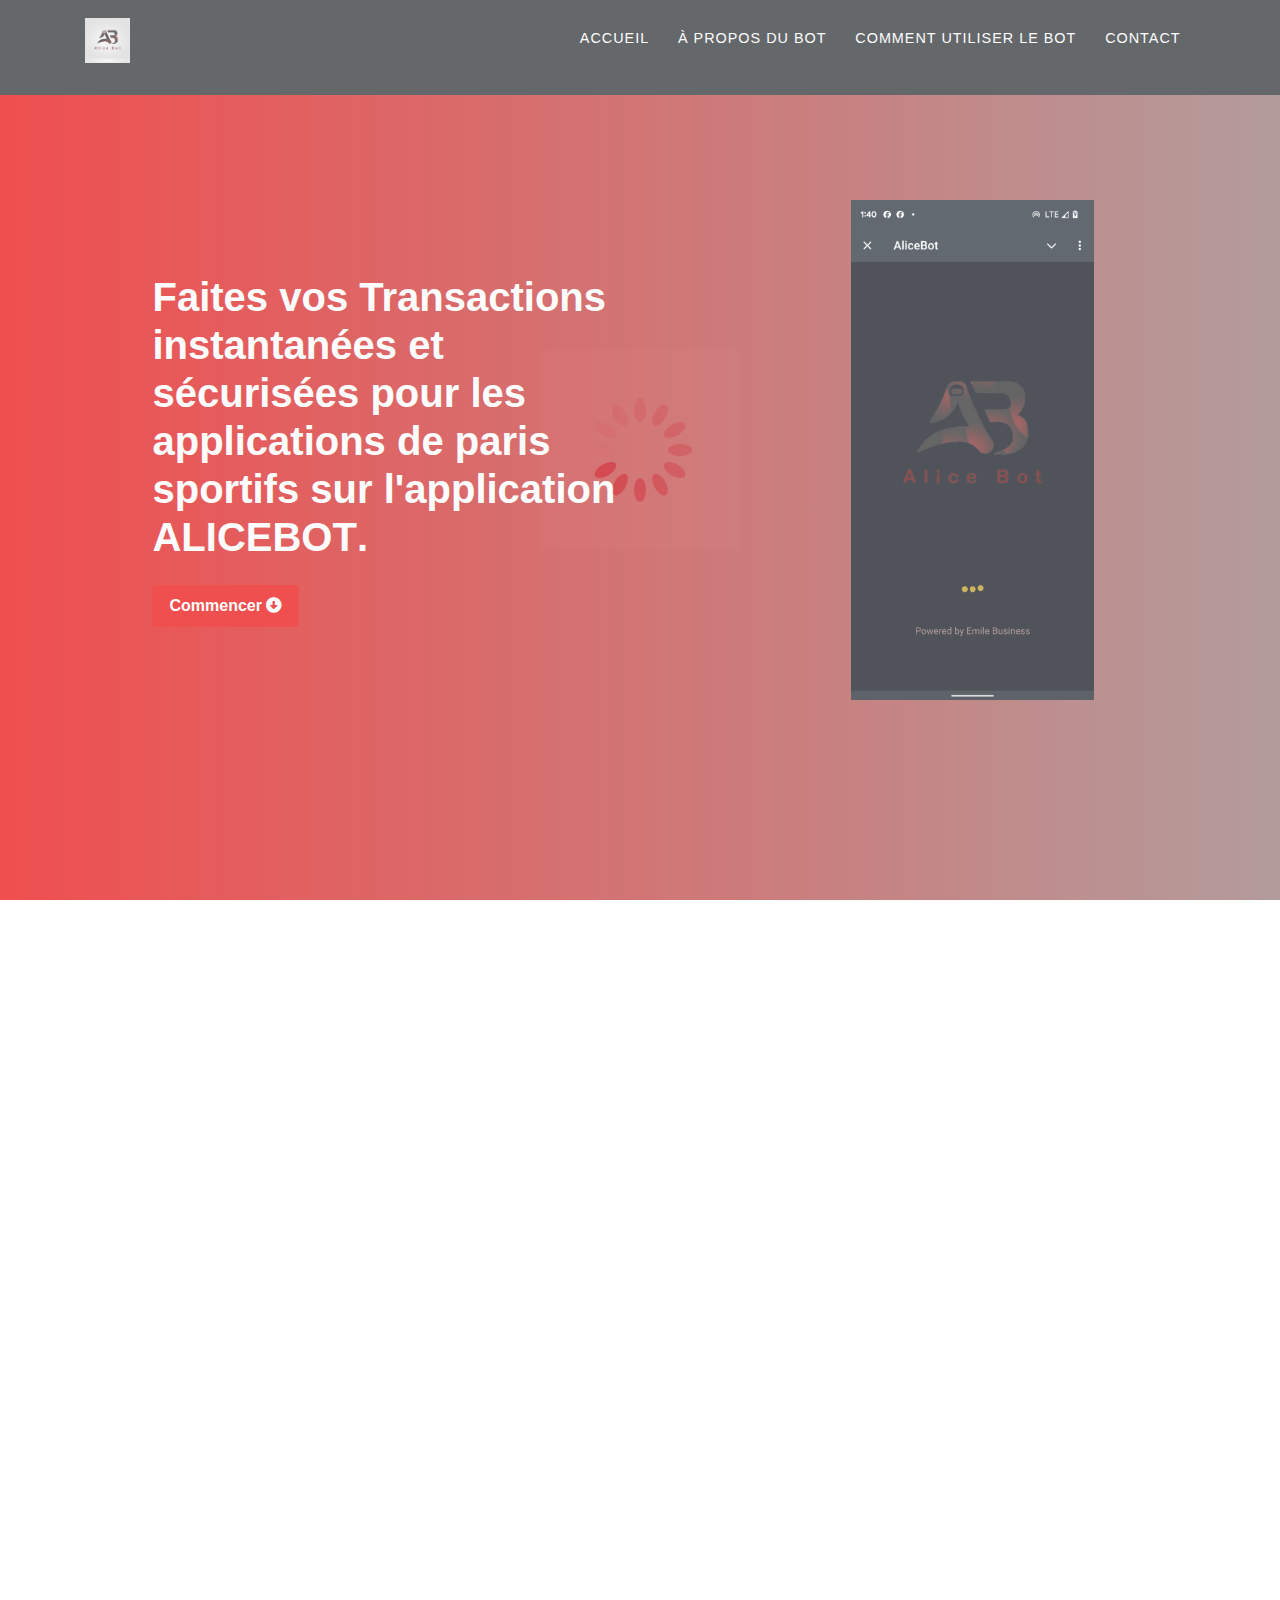
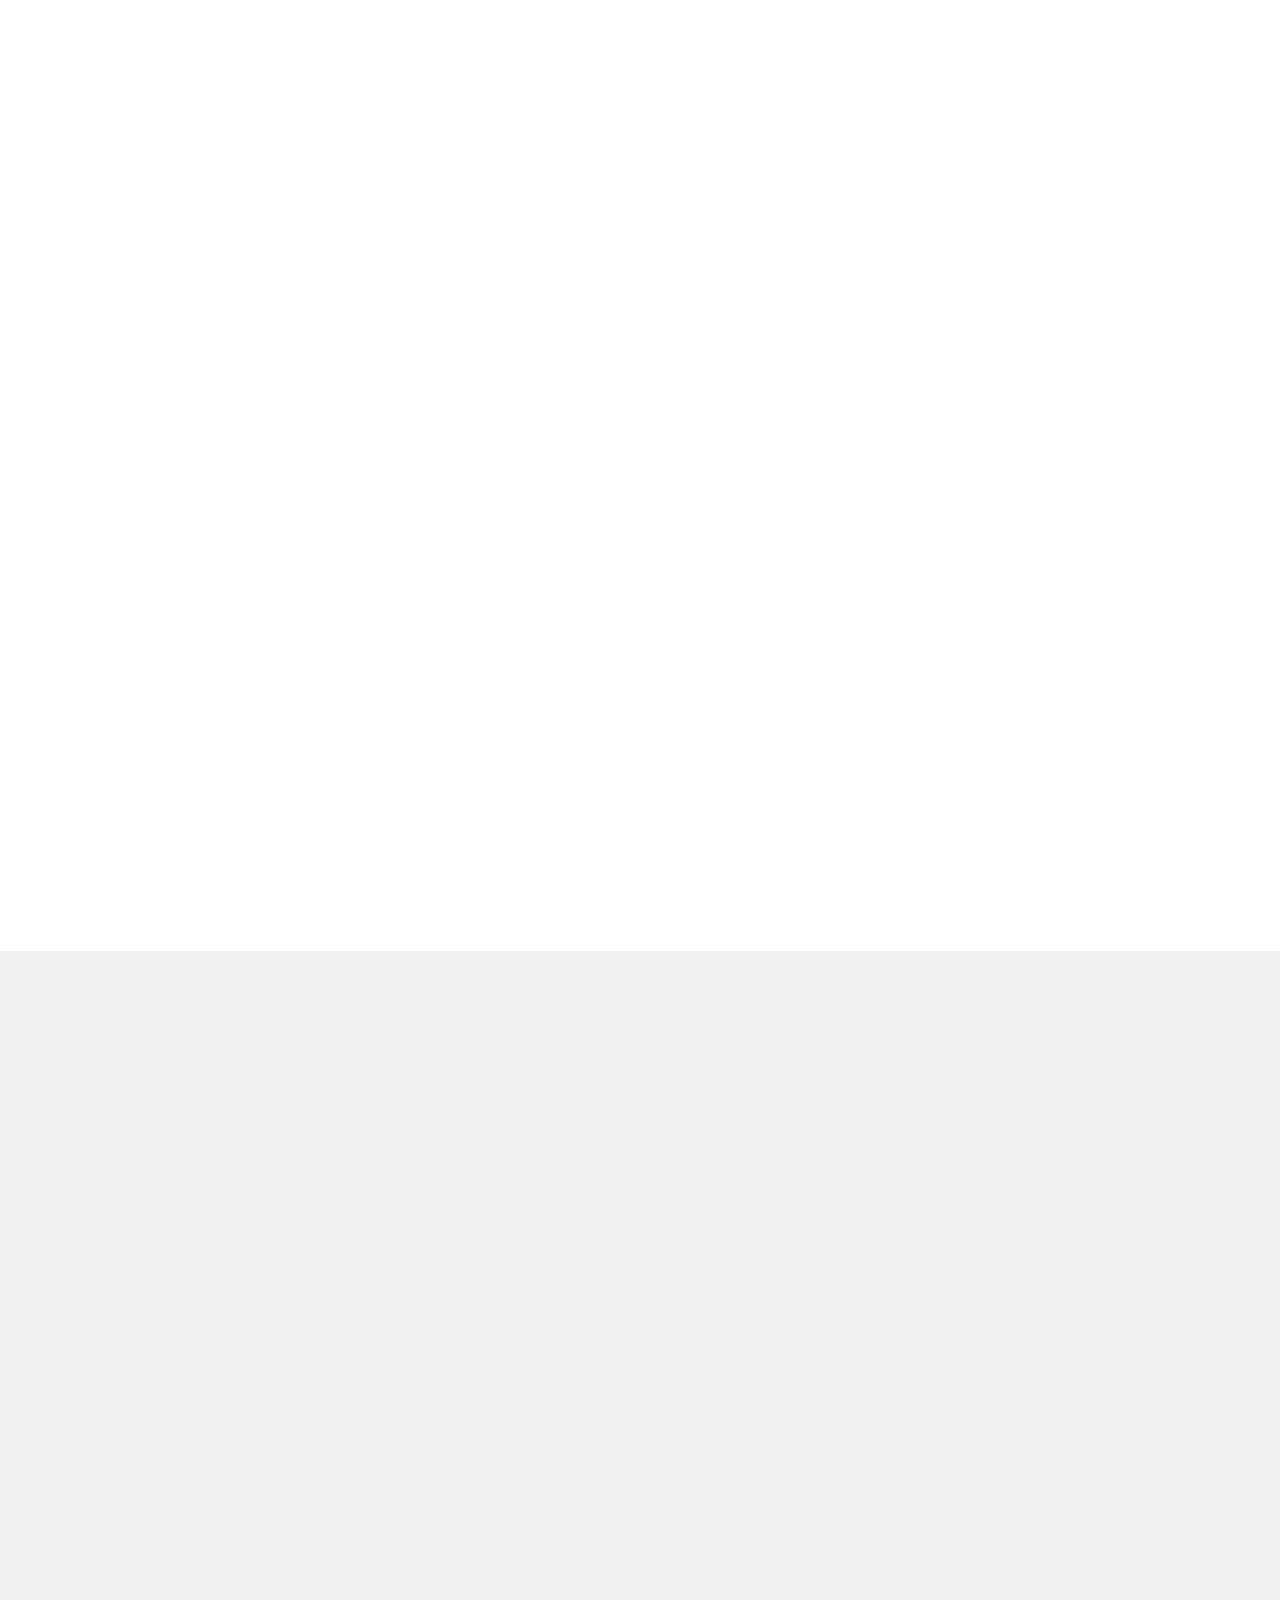
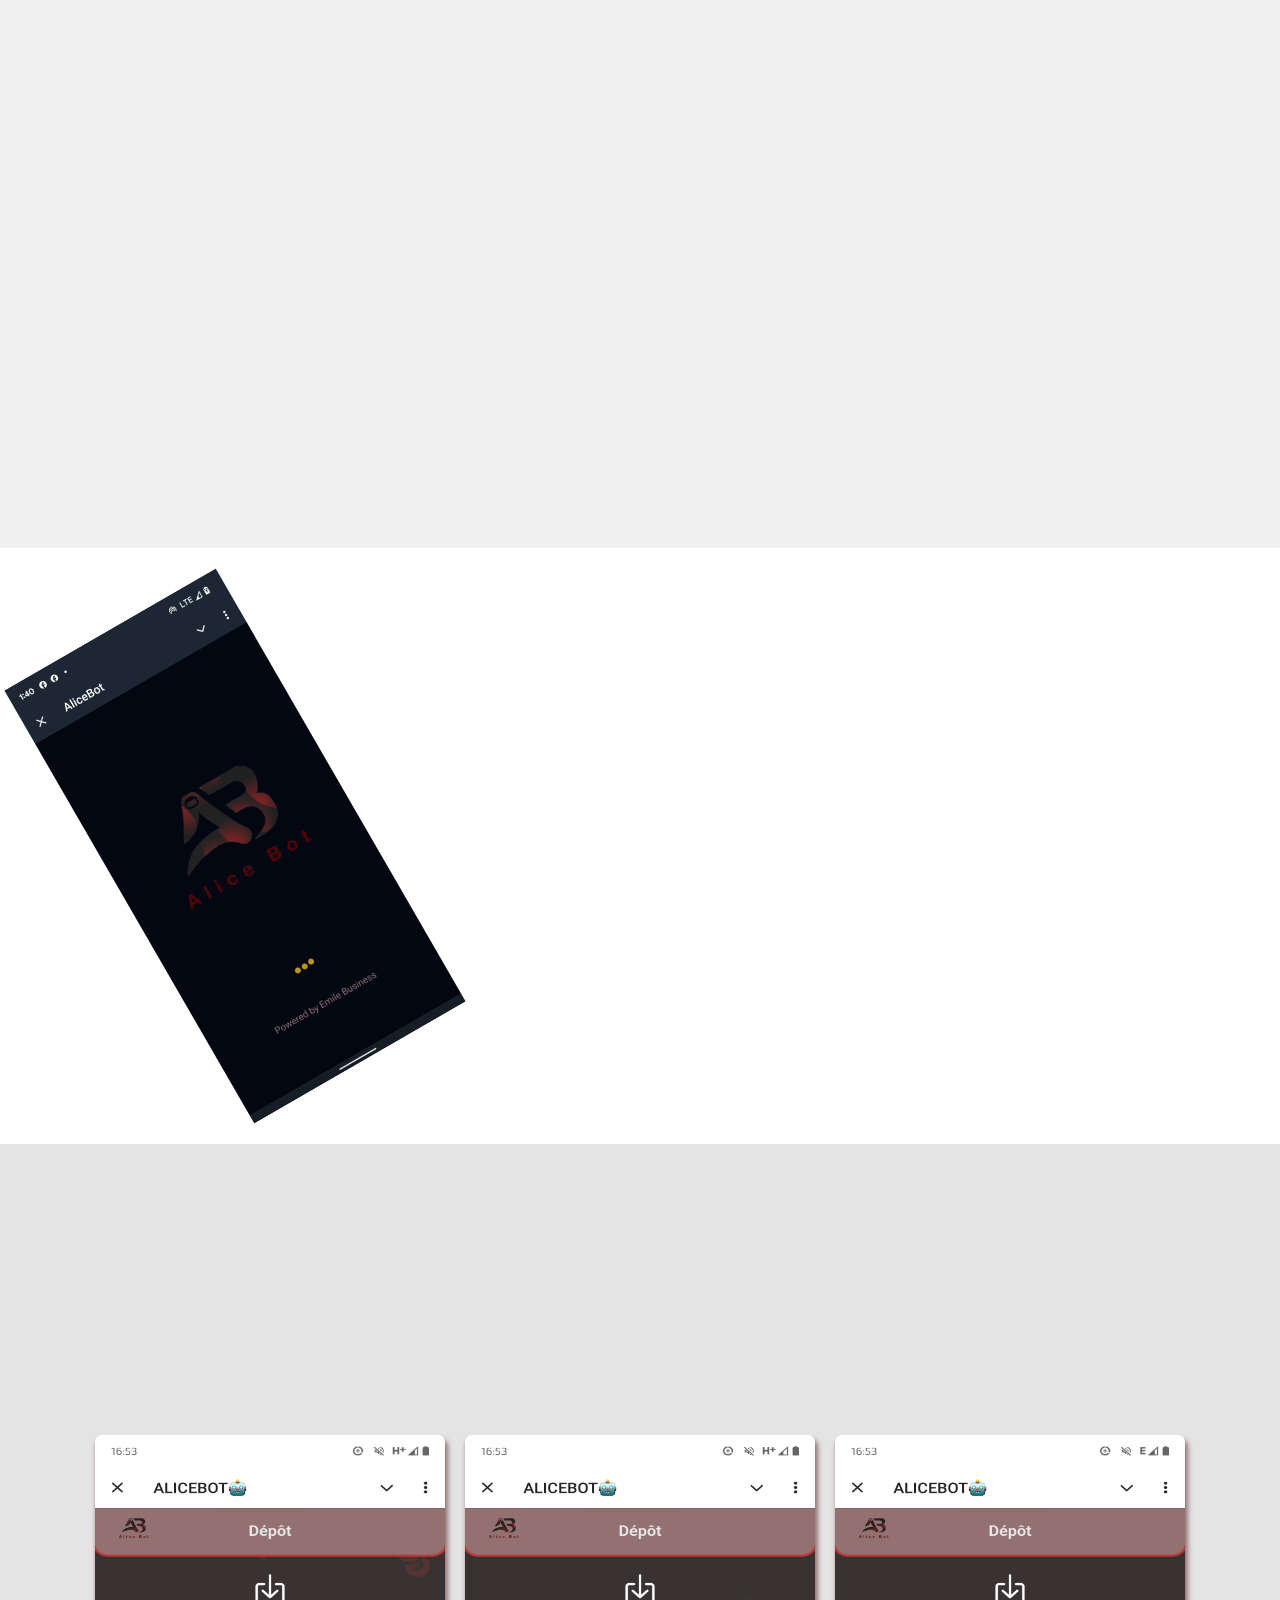
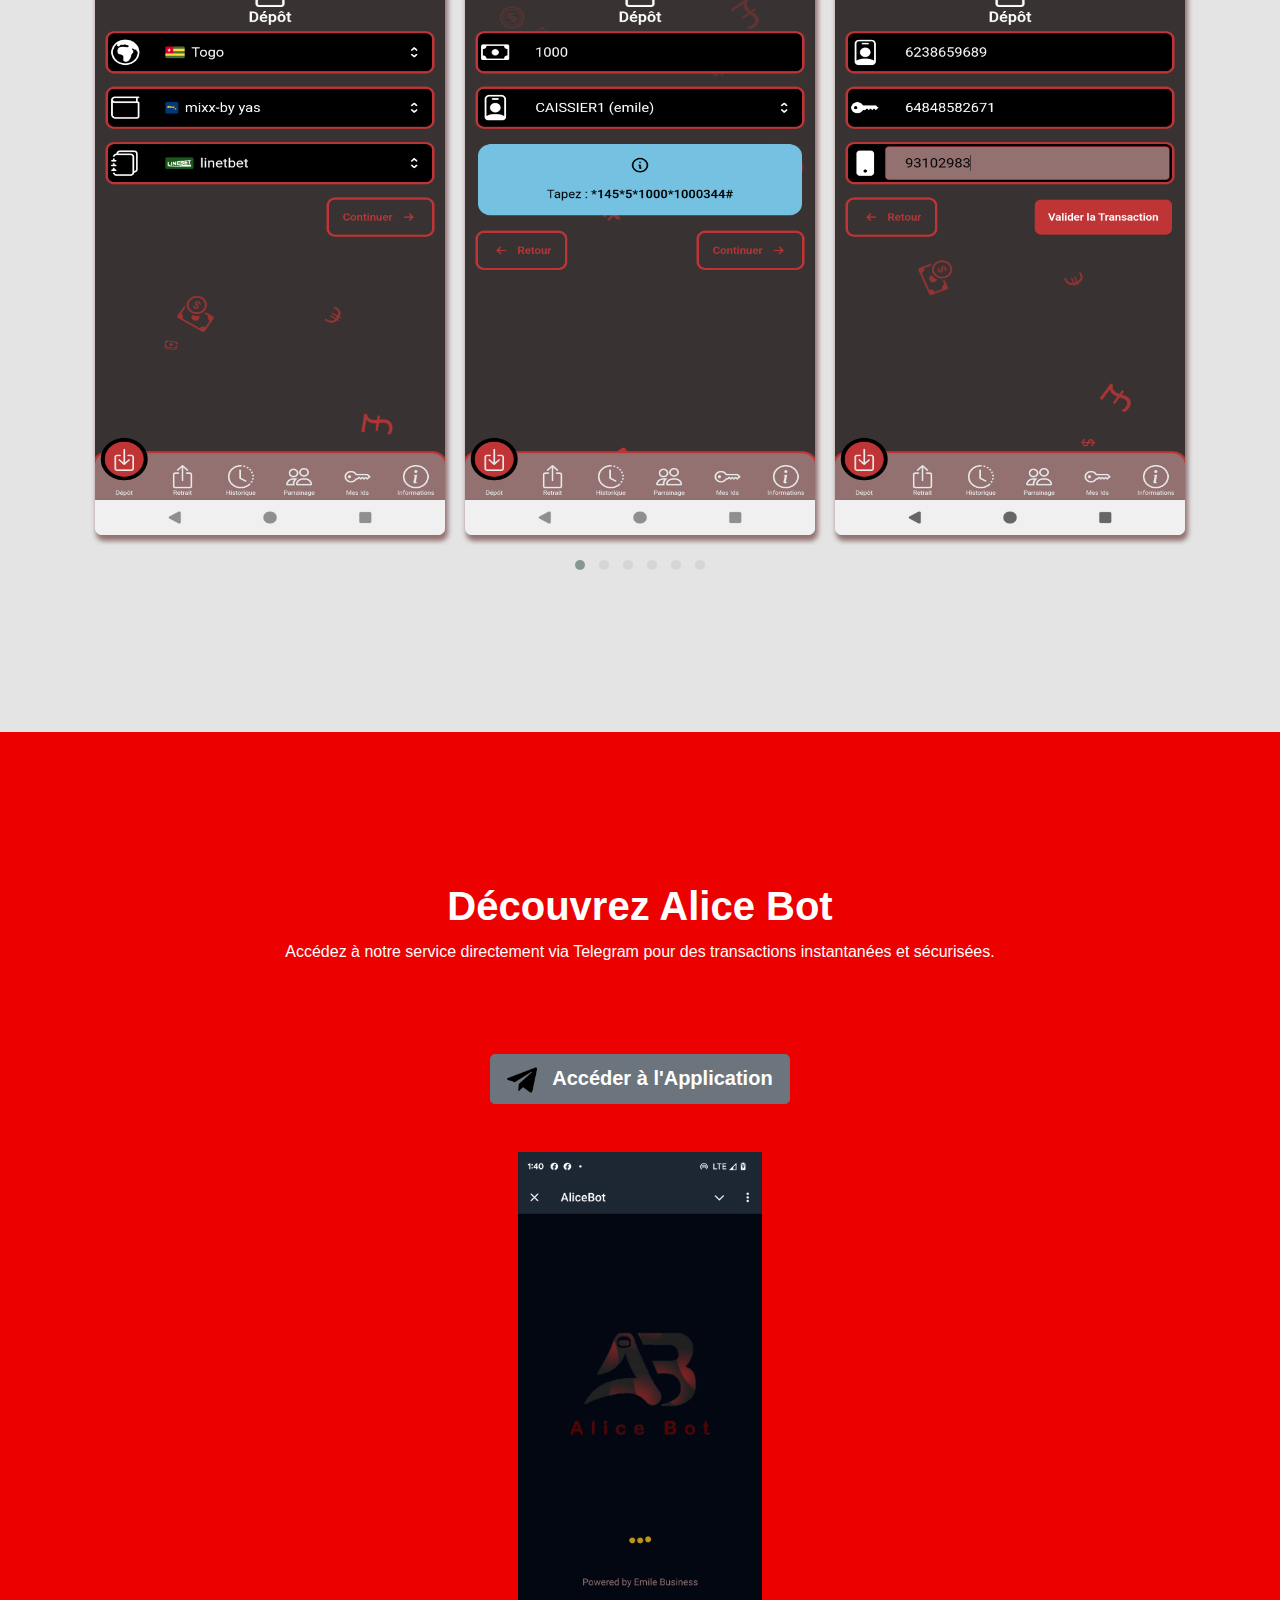
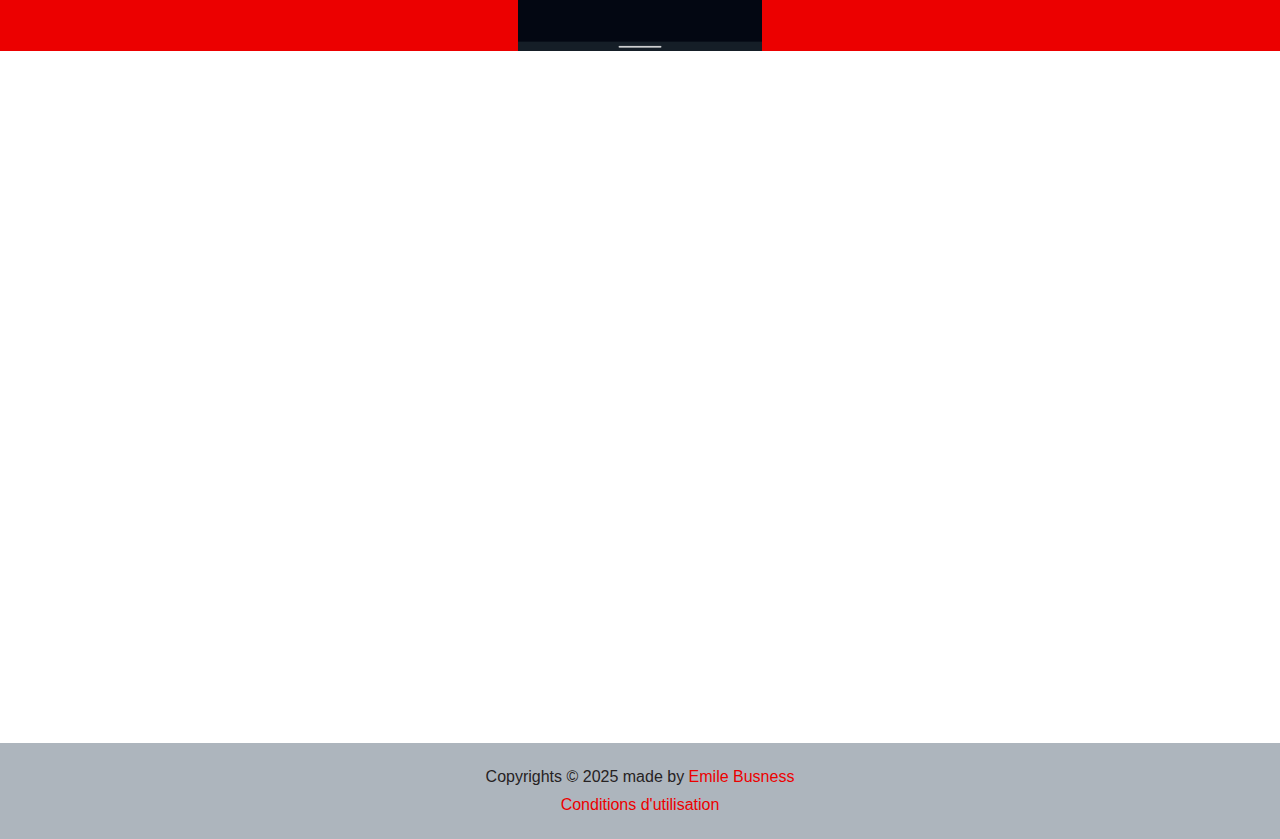
<file: index.html>
<!--
author: Boostraptheme
author URL: https://boostraptheme.com
License: Creative Commons Attribution 4.0 Unported
License URL: https://creativecommons.org/licenses/by/4.0/
-->

<!DOCTYPE html>
<html lang="fr_FR" class="no-js">

<head>
  <meta charset="utf-8">
  <meta http-equiv="X-UA-Compatible" content="IE=edge,chrome=1">
  <title>Alice Bot - Votre assistant Telegram</title>
  <meta name="description"
    content="Alice Bot est votre assistant Telegram pour les dépôts, retraits et gestion des transactions. Découvrez nos fonctionnalités innovantes." />
  <meta name="viewport" content="width=device-width, initial-scale=1, shrink-to-fit=no">

  <link href="img/alicebot_logo_96x96.png" rel="apple-touch-icon" sizes="96x96">
  <link href="img/alicebot_logo_96x96.png" rel="icon" sizes="96x96" type="image/png">
  <link href="img/alicebot_logo_32x32.png" rel="icon" sizes="32x32" type="image/png">
  <meta content="img/alicebot_logo_32x32.png" name="msapplication-TileImage">

  <meta property="og:url" content="https://www.alicebot.me" />
  <meta property="og:title" content="Alice Bot - Votre assistant Telegram" />
  <meta property="og:description" content="Alice Bot vous aide à gérer vos dépôts et retraits sur Telegram." />
  <meta property="og:image" content="img/alicebot_logo_96x96.png" />
  <meta property="og:locale" content="fr_FR" />
  <meta property="og:site_name" content="Alice Bot" />
  <meta name="twitter:card" content="summary" />
  <meta name="twitter:site" content="@VotreSite" />
  <meta name="twitter:creator" content="@VotreNom" />
  <meta name="twitter:title" content="Alice Bot - Votre assistant Telegram" />
  <meta name="twitter:description" content="Alice Bot vous aide à gérer vos dépôts et retraits sur Telegram." />
  <meta name="twitter:image" content="img/alicebot_logo_96x96.png" />

  <link rel='stylesheet' href="https://maxcdn.bootstrapcdn.com/font-awesome/4.7.0/css/font-awesome.min.css">
  <link href="https://use.fontawesome.com/releases/v5.0.6/css/all.css" rel="stylesheet">
  <link rel="stylesheet" href="device-mockups/device-mockups.min.css">
  <link rel="stylesheet" href="css/owl.carousel.min.css">
  <link rel="stylesheet" href="css/owl.theme.default.min.css">
  <link rel="stylesheet" href="css/animate.min.css">
  <link rel="stylesheet" href="css/bootstrap.css">
  <link rel="stylesheet" href="css/app.css">

  <script src="js/jquery.min.js"></script>
  <script> $(window).on('load', function () { $(".loader").fadeOut(2000); }); </script>
</head>



<body>

  <div class="loader"></div>
  <main>

    <!-- NAVIGATION 
            ==============-->
    <nav class="navbar navbar-expand-lg navbar-dark fixed-top" id="mainNav">
      <div class="container">
        <!-- Aligner le logo vers le bord avec mr-auto -->
        <a class="navbar-brand js-scroll-trigger mr-auto" href="index.html#home">
          <img src="img/logo.jpg" alt="Logo" class="img-fluid logo-custom">
        </a>
        <button class="navbar-toggler navbar-toggler-right" type="button" data-toggle="collapse"
          data-target="#navbarResponsive" aria-controls="navbarResponsive" aria-expanded="false"
          aria-label="Toggle navigation">
          Menu
          <i class="fas fa-bars"></i>
        </button>
        <div class="collapse navbar-collapse" id="navbarResponsive">
          <ul class="navbar-nav text-uppercase ml-auto">
            <li class="nav-item">
              <a class="nav-link js-scroll-trigger" href="#home">Accueil</a>
            </li>
            <li class="nav-item">
              <a class="nav-link js-scroll-trigger" href="#app-about">À propos du Bot</a>
            </li>
            <li class="nav-item">
              <a class="nav-link js-scroll-trigger" href="#faq">Comment utiliser le Bot</a>
            </li>
            <li class="nav-item">
              <a class="nav-link js-scroll-trigger" href="#contact">Contact</a>
            </li>
          </ul>
        </div>
      </div>
    </nav>


    <!--APP HEADER
            ================-->

    <section class="masthead bg-danger" id="home">
      <div class="container h-100">
        <div class="row h-100">
          <div class="col-lg-7 my-auto">
            <div class="header-content mx-auto  animated wow zoomIn" data-wow-duration="0.3s" data-wow-delay=".1s">
              <h1 class="mx-auto">

                Faites vos Transactions instantanées et sécurisées pour les applications de paris sportifs sur
                l'application <strong>ALICEBOT</strong>.
              </h1>
              <a href="https://t.me/Alice_t_bf_Bot?start=_tgr_SmPJi8U1MjZk" target="_blank"><button
                  class="btn btn-white mt-4 py-2 px-3 ">Commencer <i
                    class="fas fa-arrow-alt-circle-down"></i></button></a>
            </div>
          </div>
          <div class="col-lg-5 my-auto">
            <div class="img-container">
              <img src="img/app/load.png" class="img-fluid" alt="">
            </div>


          </div>
        </div>
      </div>
    </section>


    <div class="bg-banner-img">
      <!-- <img src="img/alice.png" alt=""> -->
    </div>

    <!-- APP ABOUT    
            ================-->
    <section id="app-about" class="app-about">
      <div class="container">
        <!-- Première ligne -->
        <div class="row first">
          <div class="col-md-4 wow flipInX" data-wow-delay="0.3s">
            <img src="img/app/depot.png" alt="Aperçu de l'application" class="first img-fluid">
            <img src="img/app/succes.png" alt="Dépôts et Retraits" class="second img-fluid">
          </div>
          <div class="col-md-6 m-auto wow fadeInRight" data-wow-delay="0.6s">
            <div class="app-about-cont">
              <i class="fa fa-bank"></i>
              <h3>Dépôts et Retraits Simplifiés</h3>
              <p>
                Faites vos opérations sur l'application <strong>ALICEBOT</strong> dépôts et retraits sur les
                applications de <strong>paris sportifs</strong>
                sont instantanés auprès de nos partenaires pour une expérience sans tracas. Notre application garantit
                une
                sécurité maximale pour toutes vos transactions sur les applications de <strong>paris sportifs</strong>
                et c'est <strong>SANS FRAIS.</strong>
              </p>
            </div>
          </div>
        </div>
        <!-- Deuxième ligne -->
        <div class="row second">
          <div class="col-md-6 m-auto wow fadeInRight" data-wow-delay="0.3s">
            <div class="app-about-cont right">
              <i class="fa fa-history"></i>
              <h3>Historique des Transactions en Temps Réel</h3>
              <p>Gardez une trace de toutes vos transactions sur les applications de <strong>paris sportifs</strong>
                grâce à notre historique détaillé et accessible à tout moment sur l'application
                <strong>ALICEBOT</strong> . Consultez facilement vos opérations passées pour un suivi précis de vos
                opérations des dépôts et retraits auprès de nos partenaires .
              </p>
            </div>
          </div>
          <div class="col-md-4 wow flipInX" data-wow-delay="0.6s">
            <img src="img/app/load.png" alt="Historique des Transactions" class="third img-fluid">
            <img src="img/app/history.png" alt="Accès aux informations" class="fourth img-fluid">
          </div>
        </div>
      </div>
    </section>


    <!-- OUR PROCESS    
            ================-->
    <section id="our-process" class="our-process">
      <div class="container">
        <div class="row mb-5 wow fadeInUp" data-wow-delay="0.3s">
          <div class="col-md-12 text-center">
            <div class="heading">
              <h1>Fonctionnalités Clés</h1>
              <div class="bord-bot"></div>
            </div>
          </div>
        </div>
        <div class="row">
          <!-- Colonne gauche -->
          <div class="col-md-4 wow fadeInLeft" data-wow-delay="0.3s">
            <div class="col-md-12 col-sm-12">
              <div class="service-desc-cont">
                <i class="fa fa-bank"></i>
                <h5>Dépôts et Retraits</h5>
                <p>Effectuez des dépôts et des retraits sur les applications de <strong>paris sportifs</strong>
                  directement auprès de nos partenaires, en toute sécurité , sans frais et rapidité.</p>
              </div>
            </div>
            <div class="col-md-12 col-sm-12">
              <div class="service-desc-cont">
                <i class="fa fa-history"></i>
                <h5>Historique des Transactions</h5>
                <p>Consultez l'historique complet de vos transactions pour un suivi transparent et une gestion efficace
                  de vos dépôts et retrait sur les applications de <strong>paris sportifs</strong> auprès de nos
                  partenaires .</p>
              </div>
            </div>
            <div class="col-md-12 col-sm-12">
              <div class="service-desc-cont mb-5">
                <i class="fa fa-id-badge"></i>
                <h5>Gestion des Identifiants</h5>
                <p>Accédez à vos identifiants de vos comptes de <strong> paris sportifs</strong> et informations de
                  compte en toute simplicité pour un accès rapide à vos données.</p>
              </div>
            </div>
          </div>
          <!-- Image centrale -->
          <div class="col-md-4 wow bounceInUp" data-wow-delay="0.6s">
            <div class="servie-img text-center">
              <div class="img-container">

                <img src="img/app/load.png " class="img-fluid" alt="Aperçu de l'application">


              </div>
            </div>
          </div>
          <!-- Colonne droite -->
          <div class="col-md-4 wow fadeInRight" data-wow-delay="0.9s">
            <div class="col-md-12 col-sm-12">
              <div class="service-desc-cont">
                <i class="fa fa-users"></i>
                <h5>Gestion des Parrainages</h5>
                <p>Gagnez de l'argent grâce à l'application <strong>ALICEBOT</strong> faites inviter et parrainer du
                  monde à utiliser l'application et gagner de l'argent ( revenus stable ) Allant jusqu'à
                  <strong>150$</strong> par semaine .
                </p>
              </div>
            </div>
            <div class="col-md-12 col-sm-12">
              <div class="service-desc-cont">
                <i class="fa fa-info-circle"></i>
                <h5>Informations Complémentaires</h5>
                <p>Accédez à d'autres informations utiles, telles que les promotions , les astuces pour gagner sur les
                  applications de <strong>paris sportifs</strong> et les notifications importantes.
                </p>
              </div>
            </div>
          </div>
        </div>
      </div>
    </section>


    <!-- FAQ    
            ================-->
    <section id="faq" class="faq py-5">
      <div class="container">
        <div class="row">
          <div class="col-md-6">
            <div class="faq-img">
              <div class="img-container inclined-div">

                <img src="img/app/load.png " class="img-fluid" alt="Aperçu de l'application">

              </div>
            </div>
          </div>
          <div class="col-md-6 col-sm-12 wow fadeInUp mt-5 mx-auto" data-wow-delay="0.6s">
            <div class="faq-cont">
              <div id="accordion">
                <!-- Comment utiliser le bot -->
                <div class="card">
                  <div class="card-header" id="headingOne">
                    <h5 class="mb-0">
                      <button class="btn btn-link" data-toggle="collapse" data-target="#collapseOne"
                        aria-expanded="true" aria-controls="collapseOne">
                        <i class="fa fa-arrow-right"></i>
                        Comment utiliser le bot ?
                      </button>
                    </h5>
                  </div>
                  <div id="collapseOne" class="collapse show" aria-labelledby="headingOne" data-parent="#accordion">
                    <div class="card-body">
                      Pour commencer, ajoutez notre bot Telegram à votre liste de contacts. Depuis l'interface du bot,
                      vous pouvez initier des dépôts et des retraits, consulter votre historique de transactions, gérer
                      vos identifiants et bien plus encore. Le bot est conçu pour être intuitif et facile à utiliser,
                      même
                      pour les nouveaux utilisateurs.
                    </div>
                  </div>
                </div>
                <!-- Comment gagner de l'argent avec le bot -->
                <div class="card">
                  <div class="card-header" id="headingTwo">
                    <h5 class="mb-0">
                      <button class="btn btn-link collapsed" data-toggle="collapse" data-target="#collapseTwo"
                        aria-expanded="false" aria-controls="collapseTwo">
                        <i class="fa fa-arrow-right"></i>
                        Comment gagner de l'argent avec le bot ?
                      </button>
                    </h5>
                  </div>
                  <div id="collapseTwo" class="collapse" aria-labelledby="headingTwo" data-parent="#accordion">
                    <div class="card-body">
                      Grâce à notre programme de parrainage, vous pouvez inviter du monde à utiliser notre bot et gagner
                      des commissions allant jusqu'à <strong>150$</strong> chaque semaine . De plus, si vous avez un
                      réseau plus large, notre programme de partenariat vous offre des opportunités pour des gains
                      encore plus importants, en collaborant directement avec nous.
                    </div>
                  </div>
                </div>
                <!-- Sécurité des transactions -->
                <div class="card">
                  <div class="card-header" id="headingThree">
                    <h5 class="mb-0">
                      <button class="btn btn-link collapsed" data-toggle="collapse" data-target="#collapseThree"
                        aria-expanded="false" aria-controls="collapseThree">
                        <i class="fa fa-arrow-right"></i>
                        La sécurité des transactions est-elle assurée ?
                      </button>
                    </h5>
                  </div>
                  <div id="collapseThree" class="collapse" aria-labelledby="headingThree" data-parent="#accordion">
                    <div class="card-body">
                      Oui, la sécurité de vos transactions est notre priorité. Toutes les opérations sont protégées par
                      un
                      système de cryptage avancé, garantissant que vos informations restent confidentielles et
                      sécurisées
                      à chaque étape.
                    </div>
                  </div>
                </div>
                <!-- Fonctionnement du bot -->
                <div class="card">
                  <div class="card-header" id="headingFour">
                    <h5 class="mb-0">
                      <button class="btn btn-link collapsed" data-toggle="collapse" data-target="#collapseFour"
                        aria-expanded="false" aria-controls="collapseFour">
                        <i class="fa fa-arrow-right"></i>
                        Comment fonctionne le bot ?
                      </button>
                    </h5>
                  </div>
                  <div id="collapseFour" class="collapse" aria-labelledby="headingFour" data-parent="#accordion">
                    <div class="card-body">
                      Le bot fonctionne via Telegram, en automatisant des transactions simples et sécurisées. Vous
                      pouvez
                      réaliser des opérations, suivre vos gains et gérer votre compte directement depuis votre mobile,
                      avec une interface facile à naviguer et entièrement optimisée.
                    </div>
                  </div>
                </div>
              </div>
            </div>
          </div>
        </div>
      </div>
    </section>


    <!-- GALLERY    
            ================-->
    <section id="gallery" class="gallery">
      <div class="container">
        <div class="row mb-5 wow fadeInUp" data-wow-delay="0.3s">
          <div class="col-md-12 text-center">
            <div class="heading">
              <h1>Découvrez Notre Galerie</h1>
              <div class="bord-bot"></div>
            </div>
          </div>
        </div>
        <div class="row">
          <div class="col-md-12">
            <div id="gallery-slider" class="owl-carousel owl-theme">
              <!-- Élement de la Galerie 1 -->
              <div class="gallery-img">
                <div class="">

                  <img src="img/n/n1.png" class="img-fluid" alt="Capture d'écran Fonctionnalité 1">

                </div>
              </div>
              <!-- Élement de la Galerie 1 -->
              <div class="gallery-img">
                <div class="">

                  <img src="img/n/n2.png" class="img-fluid" alt="Capture d'écran Fonctionnalité 1">

                </div>
              </div>
              <!-- Élement de la Galerie 1 -->
              <div class="gallery-img">
                <div class="">

                  <img src="img/n/n3.png" class="img-fluid" alt="Capture d'écran Fonctionnalité 1">

                </div>
              </div>
              <!-- Élement de la Galerie 1 -->
              <div class="gallery-img">
                <div class="">

                  <img src="img/n/n4.png" class="img-fluid" alt="Capture d'écran Fonctionnalité 1">

                </div>
              </div>
              <!-- Élement de la Galerie 1 -->
              <div class="gallery-img">
                <div class="">

                  <img src="img/n/n5.png" class="img-fluid" alt="Capture d'écran Fonctionnalité 1">

                </div>
              </div>
              <!-- Élement de la Galerie 1 -->
              <div class="gallery-img">
                <div class="">

                  <img src="img/n/n6.png" class="img-fluid" alt="Capture d'écran Fonctionnalité 1">

                </div>
              </div>

              <!-- Élement de la Galerie 1 -->
              <div class="gallery-img">
                <div class="">

                  <img src="img/n/n7.png" class="img-fluid" alt="Capture d'écran Fonctionnalité 1">

                </div>
              </div>



              <!-- Élement de la Galerie 1 -->
              <div class="gallery-img">
                <div class="">

                  <img src="img/n/n8.png" class="img-fluid" alt="Capture d'écran Fonctionnalité 1">

                </div>
              </div>


              <!-- Élement de la Galerie 1 -->
              <div class="gallery-img">
                <div class="">

                  <img src="img/n/n9.png" class="img-fluid" alt="Capture d'écran Fonctionnalité 1">

                </div>
              </div>


              <!-- Élement de la Galerie 1 -->
              <div class="gallery-img">
                <div class="">

                  <img src="img/n/n10.png" class="img-fluid" alt="Capture d'écran Fonctionnalité 1">

                </div>
              </div>


              <!-- Élement de la Galerie 1 -->
              <div class="gallery-img">
                <div class="">

                  <img src="img/n/n11.png" class="img-fluid" alt="Capture d'écran Fonctionnalité 1">

                </div>
              </div>



              <!-- Élement de la Galerie 1 -->
              <div class="gallery-img">
                <div class="">

                  <img src="img/n/n12.png" class="img-fluid" alt="Capture d'écran Fonctionnalité 1">

                </div>
              </div>


              <!-- Élement de la Galerie 1 -->
              <div class="gallery-img">
                <div class="">

                  <img src="img/n/n13.png" class="img-fluid" alt="Capture d'écran Fonctionnalité 1">

                </div>
              </div>


              <!-- Élement de la Galerie 1 -->
              <div class="gallery-img">
                <div class="">

                  <img src="img/n/n14.png" class="img-fluid" alt="Capture d'écran Fonctionnalité 1">

                </div>
              </div>

              <!-- Élement de la Galerie 1 -->
              <div class="gallery-img">
                <div class="">

                  <img src="img/n/n15.png" class="img-fluid" alt="Capture d'écran Fonctionnalité 1">

                </div>
              </div>



              <!-- Élement de la Galerie 1 -->
              <div class="gallery-img">
                <div class="">

                  <img src="img/n/n16.png" class="img-fluid" alt="Capture d'écran Fonctionnalité 1">

                </div>
              </div>
            </div>
          </div>
        </div>
      </div>
    </section>



    <!-- DOWNLOAD APP    
            ================-->
    <section id="download" class="download-app pb-0">
      <div class="container">
        <div class="row">
          <div class="col-md-12 text-center mb-4">
            <h1>Découvrez Alice Bot</h1>
            <p>Accédez à notre service directement via Telegram pour des transactions instantanées et sécurisées.</p>
          </div>

          <div class="col-md-12 text-center mt-5">
            <a href="https://t.me/Alice_t_bf_Bot?start=_tgr_SmPJi8U1MjZk" class="btn btn-secondary btn-lg" target="_blank">
              <img src="img/icon/telegram.png" alt="Telegram" class="img-fluid"
                style="width: 30px; margin-right: 10px;">
              Accéder à l'Application
            </a>
          </div>
          <div class="col-md-12 text-center mt-5 mx-auto">
            <div class="img-container">

              <img src="img/app/load.png" class="img-fluid" alt="Capture d'écran de l'application">

            </div>
          </div>
        </div>
      </div>
    </section>




    <!-- CONTACT    
            ================-->
    <section id="contact" class="contact">
      <div class="container">
        <div class="row mb-5 wow fadeInUp" data-wow-delay="0.3s">
          <div class="col-md-12 text-center">
            <div class="heading">
              <h1>rejoignez nous</h1>
              <div class="bord-bot"></div>
              <p class="wow fadeInUp" data-wow-delay="0.4s">Suivez Alice Bot sur les réseaux sociaux pour rester informé
              </p>
            </div>
          </div>
        </div>
        <div class="row  justify-content-center">


          <div class="col-md-3 col-sm-6 text-center">
            <div class="contact-cont wow fadeInUp" data-wow-delay="0.9s">
              <a href="https://t.me/Alice_t_bf_Bot?start=_tgr_SmPJi8U1MjZk">
                <img src="img/icon/tel.png" alt="Instagram" class="img-fluid">
              </a>
            </div>
          </div>

          <div class="col-md-3 col-sm-6 text-center">
            <div class="contact-cont wow fadeInUp" data-wow-delay="0.9s">
              <a href="https://tiktok.com/@alice_bot_officiel">
                <img src="img/icon/tik_1.png" alt="Instagram" class="img-fluid">
               
              </a>
            </div>
          </div>


          <div class="col-md-3 col-sm-6 text-center">
            <div class="contact-cont wow fadeInUp" data-wow-delay="0.9s">
              <a href="https://youtube.com/@alice_bot_officiel?si=3nh4A2ARCZwKeC78">
                <img src="img/icon/you.png" alt="you" class="img-fluid">
               
              </a>
            </div>
          </div>
          

          <div class="col-md-3 col-sm-6 text-center">
            <div class="contact-cont wow fadeInUp" data-wow-delay="0.9s">
              <a href="https://wa.me/+48532676920">
                <img src="img/icon/wa.png" alt="Instagram" class="img-fluid">
               
              </a>
            </div>
          </div>




        </div>
      </div>
    </section>


    <!-- FOOTER 
            ==============-->
    <footer id="footer" class="footer">
      <div class="container-fluid">
        <div class="row top-footer">
          <div class="col-md-12 text-center">
            <p>Copyrights &copy; 2025 made by <a href="#">Emile Busness</a></p>
            <p><a href="terms-of-use.html">Conditions d'utilisation</a></p>
          </div>
        </div>
      </div>
    </footer>
  </main>
  <script src="js/popper.min.js"></script>
  <script src="js/bootstrap.min.js"></script>
  <script src="js/jquery.easing.min.js"></script>
  <script src="js/owl.carousel.min.js"></script>
  <script src="js/wow.min.js"></script>
  <script src="js/app.js"></script>

</body>

</html>
</file>
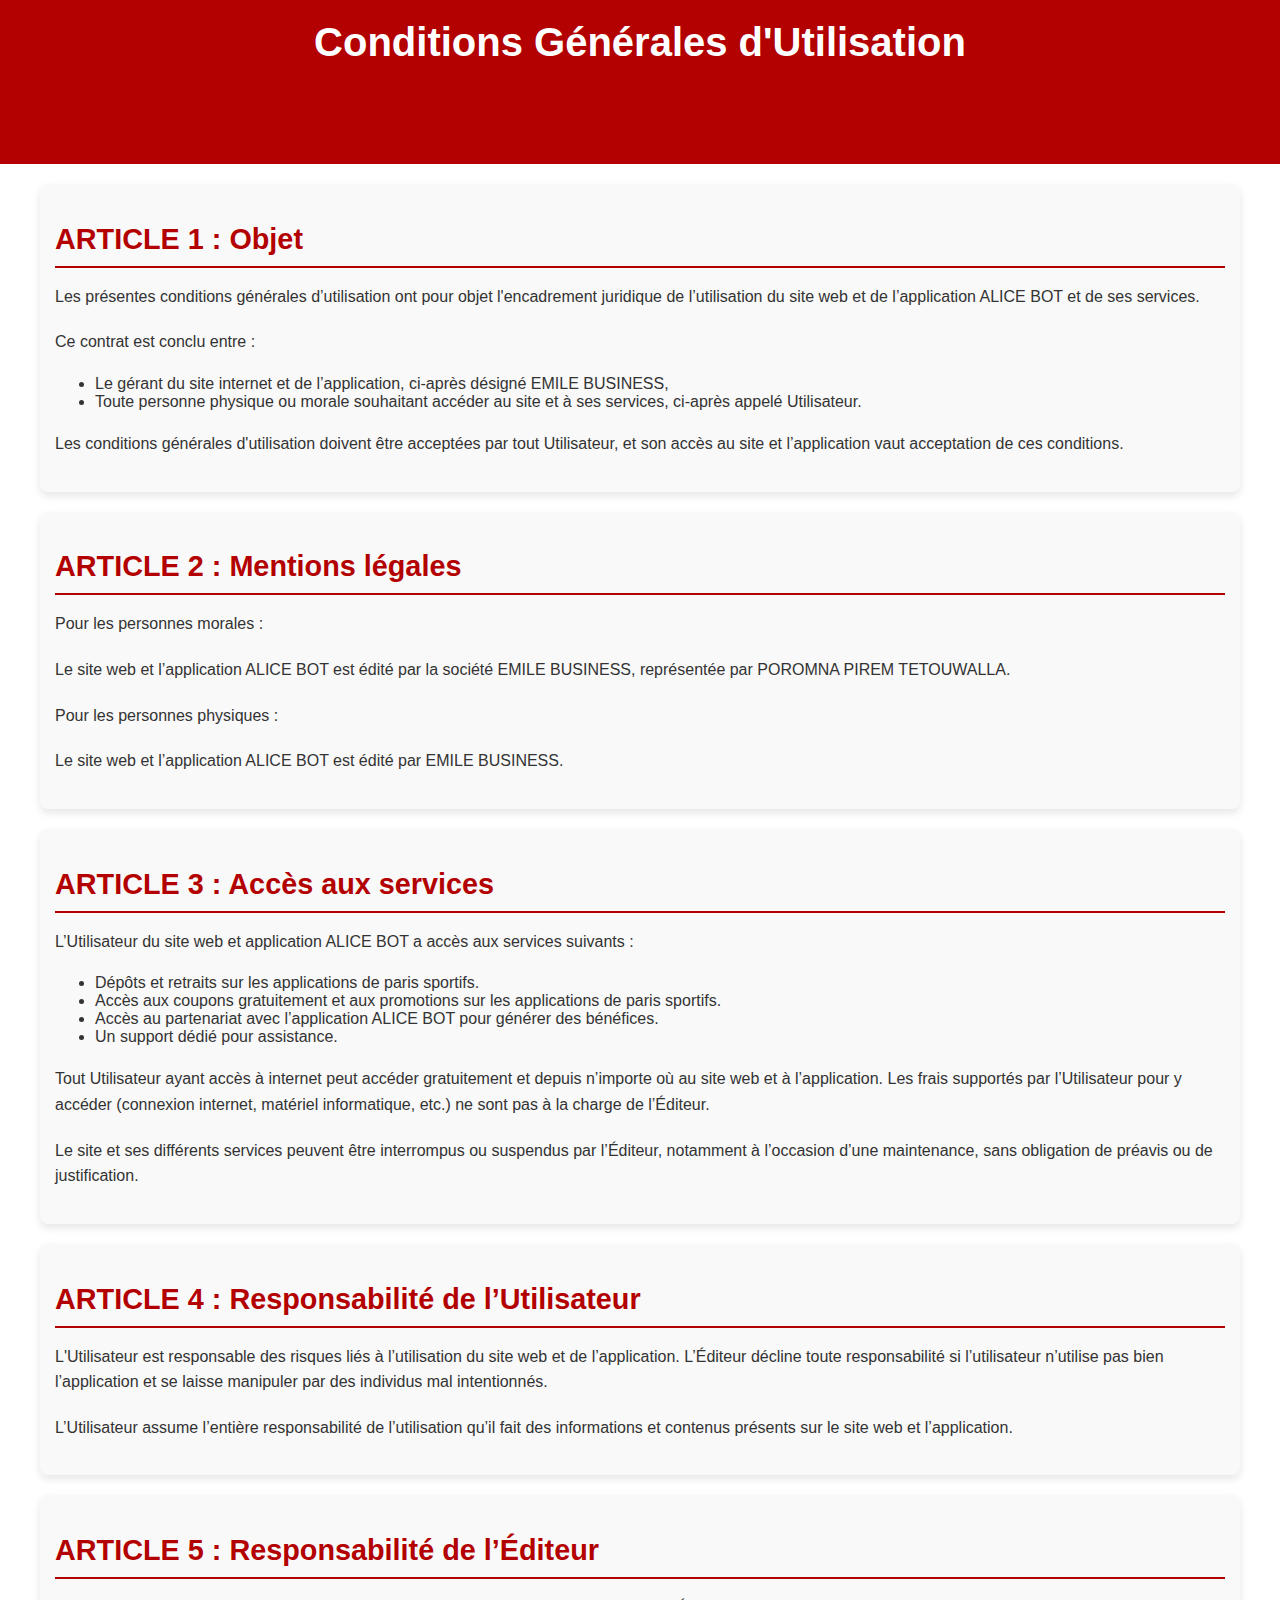
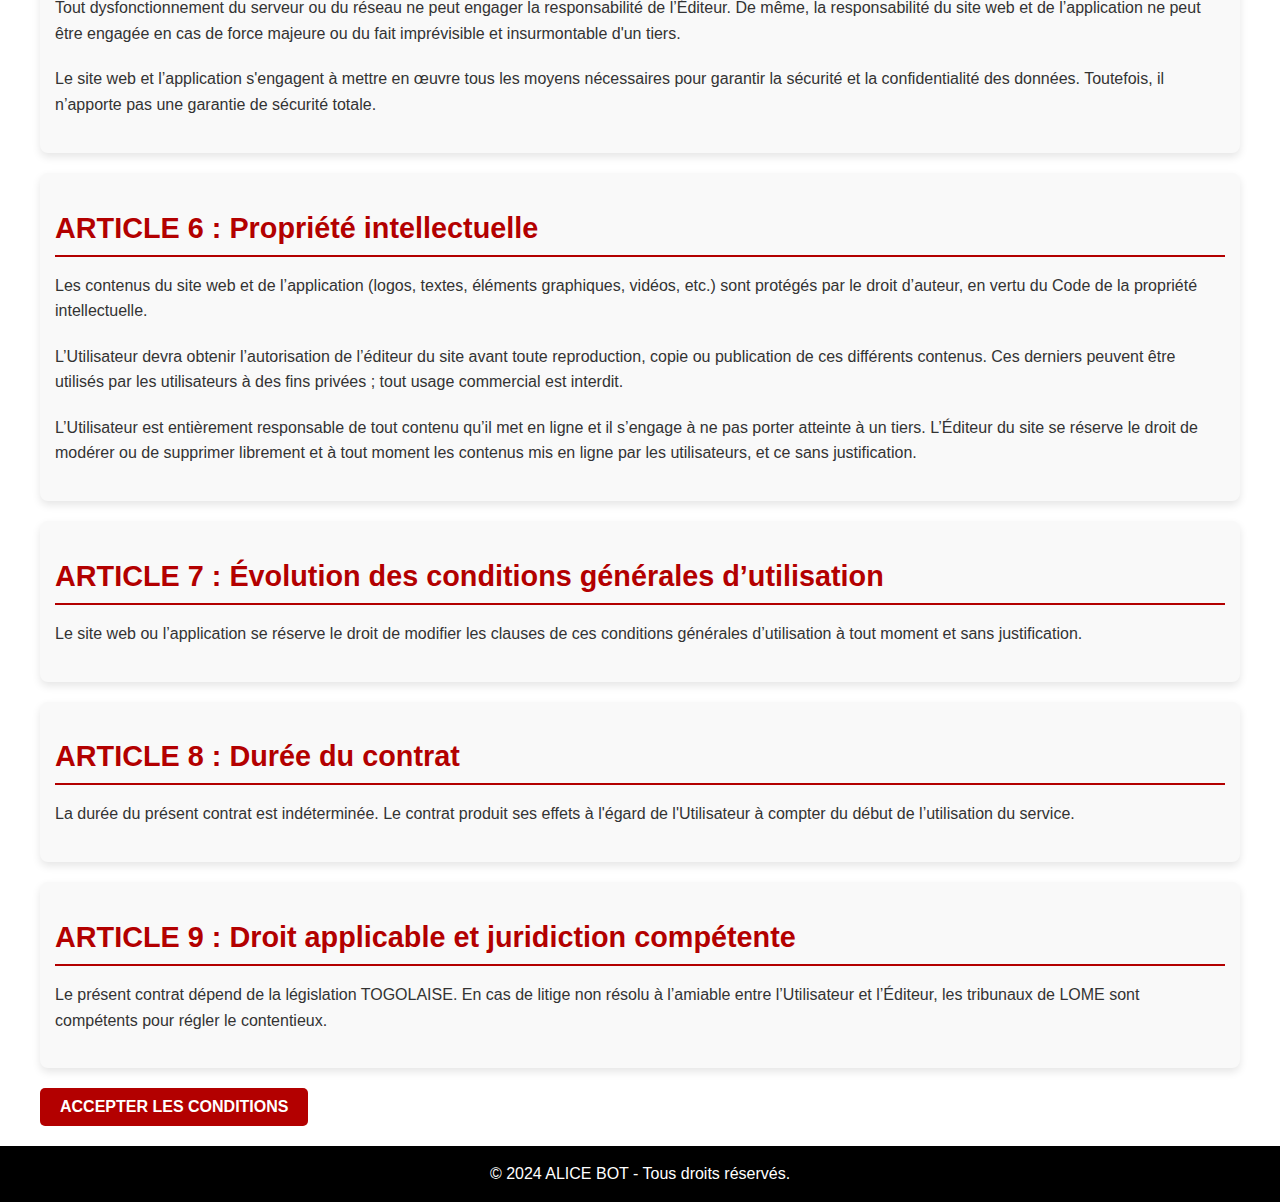
<file: terms-of-use.html>
<!DOCTYPE html>
<html lang="fr">

<head>
    <meta charset="UTF-8">
    <meta name="viewport" content="width=device-width, initial-scale=1.0">
    <title>Conditions Générales d'Utilisation - ALICE BOT</title>
    <style>
        /* Styles de base */
        body {
            font-family: Arial, sans-serif;
            margin: 0;
            padding: 0;
            background-color: #fff;
            color: #333;
        }

        /* Palette de couleurs : rouge, noir, blanc */
        header {
            background-color: #b30000;
            color: #fff;
            padding: 20px;
            text-align: center;
        }

        header h1 {
            margin: 0;
            font-size: 2.5rem;
        }

        section {
            max-width: 1200px;
            margin: 0 auto;
            padding: 20px;
        }

        h2 {
            color: #b30000;
            font-size: 1.8rem;
            margin-bottom: 10px;
            border-bottom: 2px solid #b30000;
            padding-bottom: 10px;
        }

        p {
            line-height: 1.6;
            margin-bottom: 20px;
        }

        ul {
            margin-bottom: 20px;
        }

        /* Style des articles */
        .article {
            background-color: #f9f9f9;
            padding: 15px;
            border-radius: 8px;
            margin-bottom: 20px;
            box-shadow: 0 4px 8px rgba(0, 0, 0, 0.1);
        }

        /* Bouton d'acceptation */
        .accept-button {
            display: inline-block;
            padding: 10px 20px;
            background-color: #b30000;
            color: white;
            text-transform: uppercase;
            font-weight: bold;
            border: none;
            border-radius: 5px;
            cursor: pointer;
            text-decoration: none;
        }

        .accept-button:hover {
            background-color: #990000;
        }

        /* Pied de page */
        footer {
            background-color: #000;
            color: #fff;
            text-align: center;
            padding: 15px;
        }

        footer p {
            margin: 0;
        }
    </style>
</head>

<body>

    <header>
        <h1>Conditions Générales d'Utilisation</h1>
        <h2>ALICE BOT</h2>
    </header>

    <section>
        <div class="article">
            <h2>ARTICLE 1 : Objet</h2>
            <p>Les présentes conditions générales d’utilisation ont pour objet l'encadrement juridique de l’utilisation du site web et de l’application ALICE BOT et de ses services.</p>
            <p>Ce contrat est conclu entre :</p>
            <ul>
                <li>Le gérant du site internet et de l’application, ci-après désigné EMILE BUSINESS,</li>
                <li>Toute personne physique ou morale souhaitant accéder au site et à ses services, ci-après appelé Utilisateur.</li>
            </ul>
            <p>Les conditions générales d'utilisation doivent être acceptées par tout Utilisateur, et son accès au site et l’application vaut acceptation de ces conditions.</p>
        </div>

        <div class="article">
            <h2>ARTICLE 2 : Mentions légales</h2>
            <p>Pour les personnes morales :</p>
            <p>Le site web et l’application ALICE BOT est édité par la société EMILE BUSINESS, représentée par POROMNA PIREM TETOUWALLA.</p>
            <p>Pour les personnes physiques :</p>
            <p>Le site web et l’application ALICE BOT est édité par EMILE BUSINESS.</p>
        </div>

        <div class="article">
            <h2>ARTICLE 3 : Accès aux services</h2>
            <p>L’Utilisateur du site web et application ALICE BOT a accès aux services suivants :</p>
            <ul>
                <li>Dépôts et retraits sur les applications de paris sportifs.</li>
                <li>Accès aux coupons gratuitement et aux promotions sur les applications de paris sportifs.</li>
                <li>Accès au partenariat avec l’application ALICE BOT pour générer des bénéfices.</li>
                <li>Un support dédié pour assistance.</li>
            </ul>
            <p>Tout Utilisateur ayant accès à internet peut accéder gratuitement et depuis n’importe où au site web et à l’application. Les frais supportés par l’Utilisateur pour y accéder (connexion internet, matériel informatique, etc.) ne sont pas à la charge de l’Éditeur.</p>
            <p>Le site et ses différents services peuvent être interrompus ou suspendus par l’Éditeur, notamment à l’occasion d’une maintenance, sans obligation de préavis ou de justification.</p>
        </div>

        <div class="article">
            <h2>ARTICLE 4 : Responsabilité de l’Utilisateur</h2>
            <p>L'Utilisateur est responsable des risques liés à l’utilisation du site web et de l’application. L’Éditeur décline toute responsabilité si l’utilisateur n’utilise pas bien l’application et se laisse manipuler par des individus mal intentionnés.</p>
            <p>L’Utilisateur assume l’entière responsabilité de l’utilisation qu’il fait des informations et contenus présents sur le site web et l’application.</p>
        </div>

        <div class="article">
            <h2>ARTICLE 5 : Responsabilité de l’Éditeur</h2>
            <p>Tout dysfonctionnement du serveur ou du réseau ne peut engager la responsabilité de l’Éditeur. De même, la responsabilité du site web et de l’application ne peut être engagée en cas de force majeure ou du fait imprévisible et insurmontable d'un tiers.</p>
            <p>Le site web et l’application s'engagent à mettre en œuvre tous les moyens nécessaires pour garantir la sécurité et la confidentialité des données. Toutefois, il n’apporte pas une garantie de sécurité totale.</p>
        </div>

        <div class="article">
            <h2>ARTICLE 6 : Propriété intellectuelle</h2>
            <p>Les contenus du site web et de l’application (logos, textes, éléments graphiques, vidéos, etc.) sont protégés par le droit d’auteur, en vertu du Code de la propriété intellectuelle.</p>
            <p>L’Utilisateur devra obtenir l’autorisation de l’éditeur du site avant toute reproduction, copie ou publication de ces différents contenus. Ces derniers peuvent être utilisés par les utilisateurs à des fins privées ; tout usage commercial est interdit.</p>
            <p>L’Utilisateur est entièrement responsable de tout contenu qu’il met en ligne et il s’engage à ne pas porter atteinte à un tiers. L’Éditeur du site se réserve le droit de modérer ou de supprimer librement et à tout moment les contenus mis en ligne par les utilisateurs, et ce sans justification.</p>
        </div>

        <div class="article">
            <h2>ARTICLE 7 : Évolution des conditions générales d’utilisation</h2>
            <p>Le site web ou l’application se réserve le droit de modifier les clauses de ces conditions générales d’utilisation à tout moment et sans justification.</p>
        </div>

        <div class="article">
            <h2>ARTICLE 8 : Durée du contrat</h2>
            <p>La durée du présent contrat est indéterminée. Le contrat produit ses effets à l'égard de l'Utilisateur à compter du début de l’utilisation du service.</p>
        </div>

        <div class="article">
            <h2>ARTICLE 9 : Droit applicable et juridiction compétente</h2>
            <p>Le présent contrat dépend de la législation TOGOLAISE. En cas de litige non résolu à l’amiable entre l’Utilisateur et l’Éditeur, les tribunaux de LOME sont compétents pour régler le contentieux.</p>
        </div>

        <a href="index.html" class="accept-button">Accepter les conditions</a>
    </section>

    <footer>
        <p>&copy; 2024 ALICE BOT - Tous droits réservés.</p>
    </footer>

</body>

</html>
</file>
<file: css/app.css>
/*
author: Boostraptheme
author URL: https://boostraptheme.com
License: Creative Commons Attribution 4.0 Unported
License URL: https://creativecommons.org/licenses/by/4.0/
*/ 

/*====================================================
                      GLOBAL STYLE
======================================================*/

    body {
        overflow-x: hidden;
        font-family: 'Lato', sans-serif;
        
        
    
   
        
        
    }
    

    p {
        line-height: 1.75;
    }

    a {
        color: #EC0000ff;
    }

    a:hover {
        color: #0cceed;
    }

    .text-primary {
        color: #EC0000ff !important;
    }

    h1,
    h2,
    h3,
    h4,
    h5,
    h6 {
        font-weight: 700;
        font-family: 'Lato', sans-serif;
    }

    section {
        padding: 100px 0;
    }

    section h2.section-heading {
        font-size: 40px;
        margin-top: 0;
        margin-bottom: 15px;
    }

    section h3.section-subheading {
        font-size: 16px;
        font-weight: 400;
        font-style: italic;
        margin-bottom: 75px;
        text-transform: none;
        font-family: 'Lato', sans-serif;
    }

    @media (min-width: 768px) {
        section {
            padding: 150px 0;
        }
    }

    .btn {
        font-family: 'Lato', sans-serif;
        font-weight: 700;
    }

    .btn-xl {
        font-size: 18px;
        padding: 20px 40px;
    }

    .btn-primary {
        background-color: #EC0000ff;
        border-color: #EC0000ff;
    }

    .btn-primary:active,
    .btn-primary:focus,
    .btn-primary:hover {
        background-color: #591010ff !important;
        border-color: #591010ff !important;
        color: white;
    }

    .btn-primary:active,
    .btn-primary:focus {
        box-shadow: 0 0 0 0.2rem rgba(254, 209, 55, 0.5) !important;
    }

    ::-moz-selection {
        background: #EC0000ff;
        text-shadow: none;
    }

    ::selection {
        background: #EC0000ff;
        text-shadow: none;
    }

    img::selection {
        background: transparent;
    }

    img::-moz-selection {
        background: transparent;
    }

    .loader {
        position: fixed;
        left: 0px;
        top: 0px;
        width: 100%;
        height: 100%;
        z-index: 9999;
        background: url("../img/loading.gif") 50% 50% no-repeat #f9f9f9;
        opacity: .9;
    }


/*====================================================
                  BUTTON (Generic)
======================================================*/

    .btn-general {
        background-color: transparent;
        text-align: center;
        border-width: 1px;
        font-size: 16px;
        padding: 10px 15px;
        font-weight: 700;
        text-transform: uppercase;
        font-family: 'Lato', sans-serif;
    }

    .btn-white {
        border-color: #EC0000ff;
        background-color: #EC0000ff;
        color: #fff;
    }

    .btn-white:hover,
    .btn-white:focus {
        background-color: transparent;
        color: #EC0000ff;
        cursor: pointer;
    }

    .btn-greenish-blue {
        border-color: #EC0000ff;
        color: #EC0000ff;
    }

    .btn-greenish-blue:hover,
    .btn-greenish-blue:focus {
        background-color: #EC0000ff;
        color: #fff;
        cursor: pointer;
    }

    .heading-border {
        width: 100px;
        height: 5px;
        background-color: #EC0000ff;
        margin: 0 auto 20px auto;
    }

    .heading-border-light {
        width: 30px;
        height: 5px;
        background-color: #EC0000ff;
        margin: 0 0 20px 0;
    }


/*====================================================
                      NAVBAR
======================================================*/

    #mainNav {
        background-color: #212529;
    }

    #mainNav .navbar-toggler {
        font-size: 12px;
        right: 0;
        padding: 13px;
        text-transform: uppercase;
        color: white;
        border: 0;
        background-color: #EC0000ff;
        font-family: 'Lato', sans-serif;
    }

    #mainNav .navbar-brand img {
        max-height: 45px;
    }

    #mainNav .navbar-nav .nav-item .nav-link {
        font-size: 90%;
        font-weight: 400;
        padding: 0.75em 0;
        letter-spacing: 1px;
        color: white;
    }

    @media (min-width: 992px) {
        #mainNav {
            padding-bottom: 25px;
            -webkit-transition: padding-top 0.3s, padding-bottom 0.3s;
            -moz-transition: padding-top 0.3s, padding-bottom 0.3s;
            transition: padding-top 0.3s, padding-bottom 0.3s;
            border: none;
            /* background-color: transparent; */
        }
        #mainNav .navbar-brand {
            font-size: 2.15em;
            -webkit-transition: all 0.3s;
            -moz-transition: all 0.3s;
            transition: all 0.3s;
        }
        #mainNav .navbar-nav .nav-item .nav-link {
            padding: 1.1em 1em !important;
            font-family: 'Roboto', sans-serif;
        }
        #mainNav.navbar-shrink {
            padding-top: 0;
            padding-bottom: 0;
            background-color: #f8f9fa;
            box-shadow: 0px 1px 5px 1px rgba(179, 174, 174, 0.5);
        }
        #mainNav.navbar-shrink .navbar-brand {
            font-size: 1.55em;
            padding: 12px 0;
        }
        #mainNav.navbar-shrink .navbar-nav .nav-item .nav-link {
            font-size: 80%;
            font-weight: 600;
            padding: 0.75em 0;
            letter-spacing: 0px;
            color: #262223ff;
            font-family: 'Roboto', sans-serif;
        }
        #mainNav.navbar-shrink .navbar-nav .nav-item .nav-link a {
            font-size: 14px;
        }
        #mainNav.navbar-shrink .navbar-nav .nav-item .nav-link.active,
        #mainNav.navbar-shrink .navbar-nav .nav-item .nav-link:hover {
            color: #EC0000ff;
        }
    }


/*====================================================
                      heading
======================================================*/

    section .heading {
        margin-bottom: 30px;
    }

    section .heading h1 {
        color: #262223ff;
    }

    section .heading .bord-bot {
        width: 80px;
        margin: 0 auto;
        border-bottom: 7px solid #EC0000ff;
    }

    section .heading p {
        margin-top: 10px;
        color: #262223ff;
        max-width: 400px;
        margin: 20px auto;
    }


/*====================================================
                        MASTHEAD
======================================================*/

    section.masthead {
        position: relative;
        width: 100%;
        height: 100%;
        padding-top: 150px;
        padding-bottom: 100px;
        color: white;
        background: #937171ff;
        background: -webkit-linear-gradient(to left, #937171ff, #EC0000ff);
        background: linear-gradient(to left, #937171ff, #EC0000ff);
    }

    section.masthead .header-content {
        max-width: 500px;
        text-align: center;
    }

    section.masthead .device-mockup.iphone6_plus.portrait.white>.device,
    section.masthead .device-mockup.iphone6_plus.white>.device {
        margin: 90px 0 0 0;
        width: 270px;
        height: 550px;
    }

    section.masthead .header-content h1 {
        font-size: 30px;
    }

    section.masthead .device-container {
        max-width: 270px;
        margin-right: auto;
        margin-left: auto;
    }

    section.masthead .device-container .screen img {
        border-radius: 3px;
    }

    .bg-banner-img img {
        position: absolute;
        width: 100%;
        margin-top: -50%;
    }

    @media (min-width: 992px) {
        section.masthead {
            height: 100vh;
            padding-top: 0;
            padding-bottom: 0;
        }
        section.masthead .header-content {
            margin-bottom: 0;
            text-align: left;
        }
        section.masthead .header-content h1 {
            font-size: 40px;
            font-weight: 700;
            margin: auto;
        }
        section.masthead .device-container {
            max-width: 325px;
        }
    }

    @media (max-width: 991px) {
        section.masthead .device-mockup.iphone6_plus.portrait.white>.device,
        section.masthead .device-mockup.iphone6_plus.white>.device {
            margin: 50px 0 0 0;
            width: 270px;
            height: 550px;
        }
    }


/*====================================================
                        ABOUT
======================================================*/

    .app-about .row.first {
        margin-bottom: 100px;
    }

    .app-about img.first {
        margin-top: 50px;
        box-shadow: 2px 3px 14px 0px rgba(70, 68, 68, 0.45);
        margin-left: 150px;
        opacity: 0.6;
        width: 80%;
        border-radius: 10px;
    }

    .app-about img.second {
        position: absolute;
        top: 0;
        width: 80%;
        box-shadow: 4px 4px 10px 2px rgba(70, 68, 68, 0.58);
        border-radius: 10px;
    }

    .app-about .app-about-cont {
        margin-left: 150px;
    }

    .app-about .app-about-cont i {
        font-size: 20px;
        margin-bottom: 15px;
        border: 1px solid #dee2e6;
        border-radius: 50%;
        height: 38px;
        width: 38px;
        line-height: 38px;
        text-align: center;
        box-shadow: 0px 0px 14px -1px rgba(101, 99, 99, 0.35);
        color: #EC0000ff;
    }

    .app-about .app-about-cont h3 {
        color: #262223ff;
    }

    .app-about .app-about-cont p {
        color: #262223ff;
    }

    .app-about img.third {
        margin-top: 50px;
        box-shadow: 2px 3px 14px 0px rgba(70, 68, 68, 0.45);
        margin-left: -100px;
        opacity: 0.6;
        width: 80%;
        border-radius: 10px;
    }

    .app-about img.fourth {
        position: absolute;
        top: 0;
        margin-left: -150px;
        width: 80%;
        box-shadow: 4px 4px 10px 2px rgba(70, 68, 68, 0.58);
        border-radius: 10px;
    }

    .app-about .app-about-cont.right {
        margin-left: 0;
        margin-right: 150px;
        text-align: right;
    }

    @media (max-width: 767px) {
        .app-about .row.first {
            margin-bottom: 0px;
        }
        .app-about img.first {
            margin-top: 30px;
            margin-left: 35%;
            box-shadow: 2px 3px 14px 0px rgba(70, 68, 68, 0.45);
            opacity: 0.6;
            width: 50%;
            border-radius: 10px;
        }
        .app-about img.second {
            position: absolute;
            top: 0;
            left: 15%;
            width: 50%;
            box-shadow: 4px 4px 10px 2px rgba(70, 68, 68, 0.58);
            border-radius: 10px;
        }
        .app-about .app-about-cont {
            margin: 80px auto;
        }
        .app-about .app-about-cont.right {
            margin-left: 0;
            margin: 50px auto;
            text-align: right;
        }
        .app-about img.third {
            margin-top: 50px;
            box-shadow: 2px 3px 14px 0px rgba(70, 68, 68, 0.45);
            margin-left: 20%;
            opacity: 0.6;
            width: 50%;
            border-radius: 10px;
        }
        .app-about img.fourth {
            position: absolute;
            top: 0;
            margin-left: -25%;
            width: 50%;
            box-shadow: 4px 4px 10px 2px rgba(70, 68, 68, 0.58);
            border-radius: 10px;
        }
    }


/*====================================================
                      PROCESS
======================================================*/

    .our-process {
        background: #f0f0f0;
    }

    .our-process .servie-img {
        margin: 0 auto;
        margin-bottom: 50px;
    }

    .our-process .service-desc-cont {
        text-align: center;
        margin-top: 50px;
    }

    .our-process .service-desc-cont i {
        font-size: 25px;
        color: #EC0000ff;
        margin-bottom: 10px;
    }

    .our-process .service-desc-cont h5 {
        font-size: 18px;
        text-transform: none;
        color: #262223ff;
    }

    .our-process .service-desc-cont p {
        color: #262223ff;
    }


/*====================================================
                      FAQ
======================================================*/

    .faq .card {
        background: transparent;
    }

    .faq .card .card-header {
        background: #EC0000ff;
    }

    .faq .card .card-header h5 button {
        color: #fff;
        text-decoration: none;
    }

    .faq .card .card-header h5 button i.fa-btc {
        position: absolute;
        right: 2px;
        font-size: 25px;
        padding: 4px 20px;
        background: #E4E4E4ff;
        line-height: 50px;
        top: 2px;
        color: #EC0000ff;
    }

    .faq .card .card-body {
        background: #E4E4E4ff;
        color: #262223ff;
    }

    @media (min-width: 767px) and (max-width: 991px) {
        .faq .container .row .col-md-6 {
            -ms-flex: 0 0 100%;
            flex: 0 0 100%;
            max-width: 100% !important;
        }
    }


/*====================================================
                      GALLERY
======================================================*/

    .gallery {
        background: #E4E4E4ff;
    }

    .gallery .gallery-img {
        margin: 0 10px;
    }

    .gallery .gallery-img img {
        margin-bottom: 10px;
        box-shadow: 2px 5px 5px 1px rgba(147, 113, 113, 1);
        border-radius: 7px;
        height: 700px;
    }


/*====================================================
                        DOWNLOAD
======================================================*/

    .download-app {
        background: #EC0000ff;
    }

    .download-app h1,
    .download-app p {
        color: #fff;
    }

    .download-app .apple {
        text-align: right;
    }

    .download-app .apple img {
        height: 63px;
    }

    .download-app .android {
        text-align: left;
    }

    .download-app .android img {
        height: 63px;
    }

    @media (max-width: 767px) {
        .download-app .apple {
            text-align: center;
        }
        .download-app .apple img {
            height: 63px;
            margin-bottom: 30px;
        }
        .download-app .android {
            text-align: center;
        }
        .download-app .android img {
            height: 63px;
        }
    }

    .download-app .device-container {
        width: 300px;
        max-height: 350px;
        overflow: hidden;
        margin: 0 auto;
    }


/*====================================================
                      CONTACT
======================================================*/

    .contact .contact-cont {
        margin: 0 auto 60px auto;
        text-align: center;
    }

    .contact .contact-cont a {
        text-decoration: none;
    }

    .contact .contact-cont img {
        margin: 0 auto;
        margin-bottom: 15px;
    }

    .contact .contact-cont h5 {
        text-align: center;
        color: #262223ff;
    }


/*====================================================
                      FOOTER
======================================================*/

    .footer .top-footer {
        padding: 20px 0;
        background: #adb5bd;
    }

    .footer .top-footer p {
        margin: 0;
        color: #262223ff;
    }
    .inclined-div {
        transform: rotate(-30deg); /* Incline de 30 degrés vers la gauche */
        height: 200px; /* Hauteur de base */
        width: 300px; /* Largeur de base */
    }
    
    /* Ajustements pour les écrans plus petits */
    @media (max-width: 768px) {
        .inclined-div {
            height: 150px; /* Réduit la hauteur */
            width: 250px; /* Réduit la largeur */
        }
    }
    
    @media (max-width: 480px) {
        .inclined-div {
            height: 100px; /* Réduit encore la hauteur */
            width: 200px; /* Réduit encore la largeur */
        }
    }
    .img-container {
        display: flex;
        justify-content: center;
        align-items: center;
        overflow: hidden;
        height: auto;
    }
    
    .img-container img {
        width: auto;
        object-fit: contain;
    }
    
    /* Pour les écrans de bureau */
    @media (min-width: 1200px) {
        .img-container img {
            max-height: 500px;
        }
    }
    
    /* Pour les écrans de tablette */
    @media (max-width: 1199px) and (min-width: 768px) {
        .img-container img {
            max-height: 400px;
        }
    }
    
    /* Pour les écrans de téléphone */
    @media (max-width: 767px) {
        .img-container img {
            max-height: 300px;
        }
    }
    
    /* Pour les très petits écrans */
    @media (max-width: 480px) {
        .img-container img {
            max-height: 200px;
        }
    }
</file>
<file: device-mockups/device-mockups.min.css>
.device-mockup{position:relative;width:100%;padding-bottom:61.775701%}.device-mockup>.device{position:absolute;top:0;bottom:0;left:0;right:0;width:100%;height:100%;background-size:100% 100%;background-repeat:no-repeat;background-image:url(macbook/macbook.png)}.device-mockup>.device>.screen{position:absolute;top:11.0438729%;bottom:14.6747352%;left:13.364486%;right:13.364486%;overflow:hidden}.device-mockup>.device>.button{position:absolute;top:0;left:0;display:none;overflow:hidden;border-radius:100%;-webkit-border-radius:100%;-moz-border-radius:100%;cursor:pointer}.device-mockup.imac{padding-bottom:81.230769%}.device-mockup.imac>.device{background-image:url(imac/imac.png)}.device-mockup.imac>.device>.screen{top:8.20707071%;bottom:31.6919192%;left:6.61538462%;right:6.61538462%}.device-mockup.macbook{padding-bottom:61.775701%}.device-mockup.macbook>.device{background-image:url(macbook/macbook.png)}.device-mockup.macbook>.device>.screen{top:11.0438729%;bottom:14.6747352%;left:13.364486%;right:13.364486%}.device-mockup.macbook_2015{padding-bottom:57.5%}.device-mockup.macbook_2015.grey>.device,.device-mockup.macbook_2015>.device{background-image:url(macbook_2015/grey.png)}.device-mockup.macbook_2015.silver>.device,.device-mockup.macbook_2015>.device{background-image:url(macbook_2015/silver.png)}.device-mockup.macbook_2015.gold>.device,.device-mockup.macbook_2015>.device{background-image:url(macbook_2015/gold.png)}.device-mockup.macbook_2015>.device>.screen{top:7.5%;bottom:10.9%;left:12.46%;right:12.56%}.device-mockup.iphone5,.device-mockup.iphone5.portrait{padding-bottom:210.57%}.device-mockup.iphone5.landscape{padding-bottom:47.49%}.device-mockup.iphone5.black>.device,.device-mockup.iphone5.portrait.black>.device,.device-mockup.iphone5>.device{background-image:url(iphone5/iphone5_port_black.png)}.device-mockup.iphone5.landscape.black>.device,.device-mockup.iphone5.landscape>.device{background-image:url(iphone5/iphone5_land_black.png)}.device-mockup.iphone5.portrait.white>.device,.device-mockup.iphone5.white>.device{background-image:url(iphone5/iphone5_port_white.png)}.device-mockup.iphone5.landscape.white>.device{background-image:url(iphone5/iphone5_land_white.png)}.device-mockup.iphone5.portrait>.device>.screen,.device-mockup.iphone5>.device>.screen{top:14.78%;bottom:13.78%;left:8.77%;right:7.77%}.device-mockup.iphone5.landscape>.device>.screen{top:7.422488%;bottom:8.422488%;left:14.919127%;right:14.019127%}.device-mockup.iphone5.portrait>.device>.button,.device-mockup.iphone5>.device>.button{display:block;top:88.3%;bottom:2.5%;left:40%;right:40%}.device-mockup.iphone5.landscape>.device>.button{display:block;top:40%;bottom:41%;left:88.4%;right:2.3%}.device-mockup.iphone_se,.device-mockup.iphone_se.portrait{padding-bottom:209.83%}.device-mockup.iphone_se.landscape{padding-bottom:47.66%}.device-mockup.iphone_se.black>.device,.device-mockup.iphone_se.portrait.black>.device,.device-mockup.iphone_se>.device{background-image:url(iphone_se/iphone_se_port_black.png)}.device-mockup.iphone_se.landscape.black>.device,.device-mockup.iphone_se.landscape>.device{background-image:url(iphone_se/iphone_se_land_black.png)}.device-mockup.iphone_se.portrait.white>.device,.device-mockup.iphone_se.white>.device{background-image:url(iphone_se/iphone_se_port_white.png)}.device-mockup.iphone_se.landscape.white>.device{background-image:url(iphone_se/iphone_se_land_white.png)}.device-mockup.iphone_se.gold>.device,.device-mockup.iphone_se.portrait.gold>.device{background-image:url(iphone_se/iphone_se_port_gold.png)}.device-mockup.iphone_se.landscape.gold>.device{background-image:url(iphone_se/iphone_se_land_gold.png)}.device-mockup.iphone_se.portrait.rose>.device,.device-mockup.iphone_se.rose>.device{background-image:url(iphone_se/iphone_se_port_rose.png)}.device-mockup.iphone_se.landscape.rose>.device{background-image:url(iphone_se/iphone_se_land_rose.png)}.device-mockup.iphone_se.portrait>.device>.screen,.device-mockup.iphone_se>.device>.screen{top:16.28%;bottom:16.28%;left:11.77%;right:11.77%}.device-mockup.iphone_se.landscape>.device>.screen{top:11.722488%;bottom:11.722488%;left:16.0191273%;right:16.0191273%}.device-mockup.iphone_se.portrait>.device>.button,.device-mockup.iphone_se>.device>.button{display:block;top:86.3%;bottom:5.5%;left:42%;right:42%}.device-mockup.iphone_se.landscape>.device>.button{display:block;top:42%;bottom:42%;left:86.4%;right:5.1%}.device-mockup.iphone6,.device-mockup.iphone6.portrait{padding-bottom:207.19%}.device-mockup.iphone6.landscape{padding-bottom:48.76%}.device-mockup.iphone6.black>.device,.device-mockup.iphone6.portrait.black>.device,.device-mockup.iphone6>.device{background-image:url(iphone_6/iphone_6_port_black.png)}.device-mockup.iphone6.landscape.black>.device,.device-mockup.iphone6.landscape>.device{background-image:url(iphone_6/iphone_6_land_black.png)}.device-mockup.iphone6.portrait.white>.device,.device-mockup.iphone6.white>.device{background-image:url(iphone_6/iphone_6_port_white.png)}.device-mockup.iphone6.landscape.white>.device{background-image:url(iphone_6/iphone_6_land_white.png)}.device-mockup.iphone6.gold>.device,.device-mockup.iphone6.portrait.gold>.device{background-image:url(iphone_6/iphone_6_port_gold.png)}.device-mockup.iphone6.landscape.gold>.device{background-image:url(iphone_6/iphone_6_land_gold.png)}.device-mockup.iphone6.portrait>.device>.screen,.device-mockup.iphone6>.device>.screen{top:12.58%;bottom:12.88%;left:6.77%;right:6.77%}.device-mockup.iphone6.landscape>.device>.screen{top:6.77%;bottom:6.77%;left:12.58%;right:12.88%}.device-mockup.iphone6.portrait>.device>.button,.device-mockup.iphone6>.device>.button{display:block;top:88.6%;bottom:3.2%;left:42%;right:42%}.device-mockup.iphone6.landscape>.device>.button{display:block;top:42%;bottom:42%;left:88.6%;right:3.2%}.device-mockup.iphone6_plus,.device-mockup.iphone6_plus.portrait{padding-bottom:201.76%}.device-mockup.iphone6_plus.landscape{padding-bottom:49.56%}.device-mockup.iphone6_plus.black>.device,.device-mockup.iphone6_plus.portrait.black>.device,.device-mockup.iphone6_plus>.device{background-image:url(iphone_6_plus/iphone_6_plus_black_port.png)}.device-mockup.iphone6_plus.landscape.black>.device,.device-mockup.iphone6_plus.landscape>.device{background-image:url(iphone_6_plus/iphone_6_plus_black_land.png)}.device-mockup.iphone6_plus.portrait.white>.device,.device-mockup.iphone6_plus.white>.device{background-image:url(iphone_6_plus/iphone_6_plus_white_port.png)}.device-mockup.iphone6_plus.landscape.white>.device{background-image:url(iphone_6_plus/iphone_6_plus_white_land.png)}.device-mockup.iphone6_plus.gold>.device,.device-mockup.iphone6_plus.portrait.gold>.device{background-image:url(iphone_6_plus/iphone_6_plus_gold_port.png)}.device-mockup.iphone6_plus.landscape.gold>.device{background-image:url(iphone_6_plus/iphone_6_plus_gold_land.png)}.device-mockup.iphone6_plus.portrait>.device>.screen,.device-mockup.iphone6_plus>.device>.screen{top:11.58%;bottom:11.58%;left:5.97%;right:5.97%}.device-mockup.iphone6_plus.landscape>.device>.screen{top:5.97%;bottom:5.97%;left:11.38%;right:11.58%}.device-mockup.iphone6_plus.portrait>.device>.button,.device-mockup.iphone6_plus>.device>.button{display:block;top:89.9%;bottom:3.2%;left:43%;right:43%}.device-mockup.iphone6_plus.landscape>.device>.button{display:block;top:43%;bottom:43%;left:89.9%;right:3.2%}.device-mockup.ipad,.device-mockup.ipad.portrait{padding-bottom:128.406276%}.device-mockup.ipad.landscape{padding-bottom:79.9086758%}.device-mockup.ipad.black>.device,.device-mockup.ipad.portrait.black>.device,.device-mockup.ipad>.device{background-image:url(ipad/ipad_port_black.png)}.device-mockup.ipad.portrait.white>.device,.device-mockup.ipad.white>.device{background-image:url(ipad/ipad_port_white.png)}.device-mockup.ipad.landscape.black>.device,.device-mockup.ipad.landscape>.device{background-image:url(ipad/ipad_land_black.png)}.device-mockup.ipad.landscape.white>.device{background-image:url(ipad/ipad_land_white.png)}.device-mockup.ipad.portrait>.device>.screen,.device-mockup.ipad>.device>.screen{top:12.025723%;bottom:12.154341%;left:13.45995%;right:13.45995%}.device-mockup.ipad.landscape>.device>.screen{top:13.87755102%;bottom:13.87755102%;left:11.5459883%;right:11.5459883%}.device-mockup.ipad.portrait>.device>.button,.device-mockup.ipad>.device>.button{display:block;top:90.2%;bottom:5.5%;left:47.3%;right:47.3%}.device-mockup.ipad.landscape>.device>.button{display:block;top:47.3%;bottom:47.3%;left:90.8%;right:4.9%}.device-mockup.ipad_air,.device-mockup.ipad_air.portrait{padding-bottom:141.27%}.device-mockup.ipad_air.landscape{padding-bottom:70.79%}.device-mockup.ipad_air.grey>.device,.device-mockup.ipad_air.portrait.grey>.device,.device-mockup.ipad_air>.device{background-image:url(ipad_air/ipad_air_gray_port.png)}.device-mockup.ipad_air.portrait.silver>.device,.device-mockup.ipad_air.silver>.device{background-image:url(ipad_air/ipad_air_silver_port.png)}.device-mockup.ipad_air.landscape.grey>.device,.device-mockup.ipad_air.landscape>.device{background-image:url(ipad_air/ipad_air_gray_land.png)}.device-mockup.ipad_air.landscape.silver>.device{background-image:url(ipad_air/ipad_air_silver_land.png)}.device-mockup.ipad_air.portrait>.device>.screen,.device-mockup.ipad_air>.device>.screen{top:9.025723%;bottom:9.154341%;left:7.45995%;right:6.45995%}.device-mockup.ipad_air.landscape>.device>.screen{top:6.877551%;bottom:6.877551%;left:9.545988%;right:9.545988%}.device-mockup.ipad_air.portrait>.device>.button,.device-mockup.ipad_air>.device>.button{display:block;top:93.2%;bottom:2.5%;left:47.3%;right:47.3%}.device-mockup.ipad_air.landscape>.device>.button{display:block;top:47.3%;bottom:47.3%;left:93.1%;right:2.1%}.device-mockup.ipad_air_2,.device-mockup.ipad_air_2.portrait{padding-bottom:141.38%}.device-mockup.ipad_air_2.landscape{padding-bottom:70.73%}.device-mockup.ipad_air_2.grey>.device,.device-mockup.ipad_air_2.portrait.grey>.device,.device-mockup.ipad_air_2>.device{background-image:url(ipad_air_2/ipad_air_2_gray_port.png)}.device-mockup.ipad_air_2.portrait.silver>.device,.device-mockup.ipad_air_2.silver>.device{background-image:url(ipad_air_2/ipad_air_2_silver_port.png)}.device-mockup.ipad_air_2.gold>.device,.device-mockup.ipad_air_2.portrait.gold>.device{background-image:url(ipad_air_2/ipad_air_2_gold_port.png)}.device-mockup.ipad_air_2.landscape.grey>.device,.device-mockup.ipad_air_2.landscape>.device{background-image:url(ipad_air_2/ipad_air_2_gray_land.png)}.device-mockup.ipad_air_2.landscape.silver>.device{background-image:url(ipad_air_2/ipad_air_2_silver_land.png)}.device-mockup.ipad_air_2.landscape.gold>.device{background-image:url(ipad_air_2/ipad_air_2_gold_land.png)}.device-mockup.ipad_air_2.portrait>.device>.screen,.device-mockup.ipad_air_2>.device>.screen{top:9.025723%;bottom:8.854341%;left:6.15995%;right:6.15995%}.device-mockup.ipad_air_2.landscape>.device>.screen{top:6.277551%;bottom:6.277551%;left:8.545988%;right:8.545988%}.device-mockup.ipad_air_2.portrait>.device>.button,.device-mockup.ipad_air_2>.device>.button{display:block;top:93.2%;bottom:2.1%;left:46.3%;right:46.5%}.device-mockup.ipad_air_2.landscape>.device>.button{display:block;top:46.5%;bottom:46.8%;left:93.5%;right:1.9%}.device-mockup.ipad_pro,.device-mockup.ipad_pro.portrait{padding-bottom:138.63%}.device-mockup.ipad_pro.landscape{padding-bottom:72.14%}.device-mockup.ipad_pro.grey>.device,.device-mockup.ipad_pro.portrait.grey>.device,.device-mockup.ipad_pro>.device{background-image:url(ipad_pro/ipad_pro_port_black.png)}.device-mockup.ipad_pro.portrait.silver>.device,.device-mockup.ipad_pro.silver>.device{background-image:url(ipad_pro/ipad_pro_port_silver.png)}.device-mockup.ipad_pro.gold>.device,.device-mockup.ipad_pro.portrait.gold>.device{background-image:url(ipad_pro/ipad_pro_port_gold.png)}.device-mockup.ipad_pro.landscape.grey>.device,.device-mockup.ipad_pro.landscape>.device{background-image:url(ipad_pro/ipad_pro_land_black.png)}.device-mockup.ipad_pro.landscape.silver>.device{background-image:url(ipad_pro/ipad_pro_land_silver.png)}.device-mockup.ipad_pro.landscape.gold>.device{background-image:url(ipad_pro/ipad_pro_land_gold.png)}.device-mockup.ipad_pro.portrait>.device>.screen,.device-mockup.ipad_pro>.device>.screen{top:7.025723%;bottom:6.854341%;left:5.15995%;right:5.15995%}.device-mockup.ipad_pro.landscape>.device>.screen{top:5.177551%;bottom:5.177551%;left:6.945988%;right:6.945988%}.device-mockup.ipad_pro.portrait>.device>.button,.device-mockup.ipad_pro>.device>.button{display:block;top:94.9%;bottom:1.5%;left:47.3%;right:47.1%}.device-mockup.ipad_pro.landscape>.device>.button{display:block;top:47.5%;bottom:47.5%;left:94.8%;right:1.5%}.device-mockup.galaxy_s3,.device-mockup.galaxy_s3.portrait{padding-bottom:178.787879%}.device-mockup.galaxy_s3.landscape{padding-bottom:55.9322034%}.device-mockup.galaxy_s3.black>.device,.device-mockup.galaxy_s3.portrait.black>.device,.device-mockup.galaxy_s3>.device{background-image:url(galaxy_s3/s3_port_black.png)}.device-mockup.galaxy_s3.landscape.black>.device,.device-mockup.galaxy_s3.landscape>.device{background-image:url(galaxy_s3/s3_land_black.png)}.device-mockup.galaxy_s3.portrait.white>.device,.device-mockup.galaxy_s3.white>.device{background-image:url(galaxy_s3/s3_port_white.png)}.device-mockup.galaxy_s3.landscape.white>.device{background-image:url(galaxy_s3/s3_land_white.png)}.device-mockup.galaxy_s3.portrait>.device>.screen,.device-mockup.galaxy_s3>.device>.screen{top:12.3728814%;bottom:15.5367232%;left:13.8383838%;right:13.8383838%}.device-mockup.galaxy_s3.landscape>.device>.screen{top:13.8383838%;bottom:13.8383838%;left:12.3728814%;right:15.5367232%}.device-mockup.galaxy_s5,.device-mockup.galaxy_s5.portrait{padding-bottom:194.188862%}.device-mockup.galaxy_s5.landscape{padding-bottom:51.496259%}.device-mockup.galaxy_s5.black>.device,.device-mockup.galaxy_s5.portrait.black>.device,.device-mockup.galaxy_s5>.device{background-image:url(galaxy_s5/galaxy_s5_port_black.png)}.device-mockup.galaxy_s5.landscape.black>.device,.device-mockup.galaxy_s5.landscape>.device{background-image:url(galaxy_s5/galaxy_s5_land_black.png)}.device-mockup.galaxy_s5.portrait.white>.device,.device-mockup.galaxy_s5.white>.device{background-image:url(galaxy_s5/galaxy_s5_port_white.png)}.device-mockup.galaxy_s5.landscape.white>.device{background-image:url(galaxy_s5/galaxy_s5_land_white.png)}.device-mockup.galaxy_s5.portrait>.device>.screen,.device-mockup.galaxy_s5>.device>.screen{top:10.2%;bottom:10.1%;left:6.3%;right:6.4%}.device-mockup.galaxy_s5.landscape>.device>.screen{top:6.6%;bottom:6.2%;left:10.15%;right:10%}.device-mockup.galaxy_tab4,.device-mockup.galaxy_tab4.landscape{padding-bottom:72.689464%}.device-mockup.galaxy_tab4.black>.device,.device-mockup.galaxy_tab4.landscape.black>.device,.device-mockup.galaxy_tab4>.device{background-image:url(galaxy_tab4/galaxy_tab4_land_black.png)}.device-mockup.galaxy_tab4.landscape.white>.device,.device-mockup.galaxy_tab4.white>.device{background-image:url(galaxy_tab4/galaxy_tab4_land_white.png)}.device-mockup.galaxy_tab4.landscape>.device>.screen,.device-mockup.galaxy_tab4>.device>.screen{top:11.5%;bottom:11.5%;left:5.4%;right:5.2%}.device-mockup.lumia920,.device-mockup.lumia920.portrait{padding-bottom:172.796353%}.device-mockup.lumia920.landscape{padding-bottom:56.3330381%}.device-mockup.lumia920.portrait>.device,.device-mockup.lumia920>.device{background-image:url(lumia920/lumia920_port.png)}.device-mockup.lumia920.landscape>.device{background-image:url(lumia920/lumia920_land.png)}.device-mockup.lumia920.portrait>.device>.screen,.device-mockup.lumia920>.device>.screen{top:10.6420405%;bottom:18.9973615%;left:13.5258359%;right:13.5258359%}.device-mockup.lumia920.landscape>.device>.screen{top:12.2641509%;bottom:12.2641509%;left:10.5403012%;right:18.6005314%}.device-mockup.nexus7,.device-mockup.nexus7.portrait{padding-bottom:156.521739%}.device-mockup.nexus7.landscape{padding-bottom:63.6678201%}.device-mockup.nexus7.portrait>.device,.device-mockup.nexus7>.device{background-image:url(nexus7/nexus7_port.png)}.device-mockup.nexus7.landscape>.device{background-image:url(nexus7/nexus7_land.png)}.device-mockup.nexus7.portrait>.device>.screen,.device-mockup.nexus7>.device>.screen{top:13.1365741%;bottom:12.7893519%;left:13.7681159%;right:13.7681159%}.device-mockup.nexus7.landscape>.device>.screen{top:13.7681159%;bottom:13.7681159%;left:13.0911188%;right:13.0911188%}.device-mockup.surface,.device-mockup.surface.landscape{padding-bottom:64.7584973%}.device-mockup.surface.landscape>.device,.device-mockup.surface>.device{background-image:url(surface/surface.png)}.device-mockup.surface.landscape>.device>.screen,.device-mockup.surface>.device>.screen{top:14.5488029%;bottom:14.9171271%;left:9.36195587%;right:9.36195587%}.device-mockup.samsung_tv,.device-mockup.samsung_tv.landscape{padding-bottom:64.68%}.device-mockup.samsung_tv.landscape>.device,.device-mockup.samsung_tv>.device{background-image:url(samsung_tv/samsung_tv.png)}.device-mockup.samsung_tv.landscape>.device>.screen,.device-mockup.samsung_tv>.device>.screen{top:2.148803%;bottom:12.817127%;left:1.261956%;right:1.361956%}
</file>
